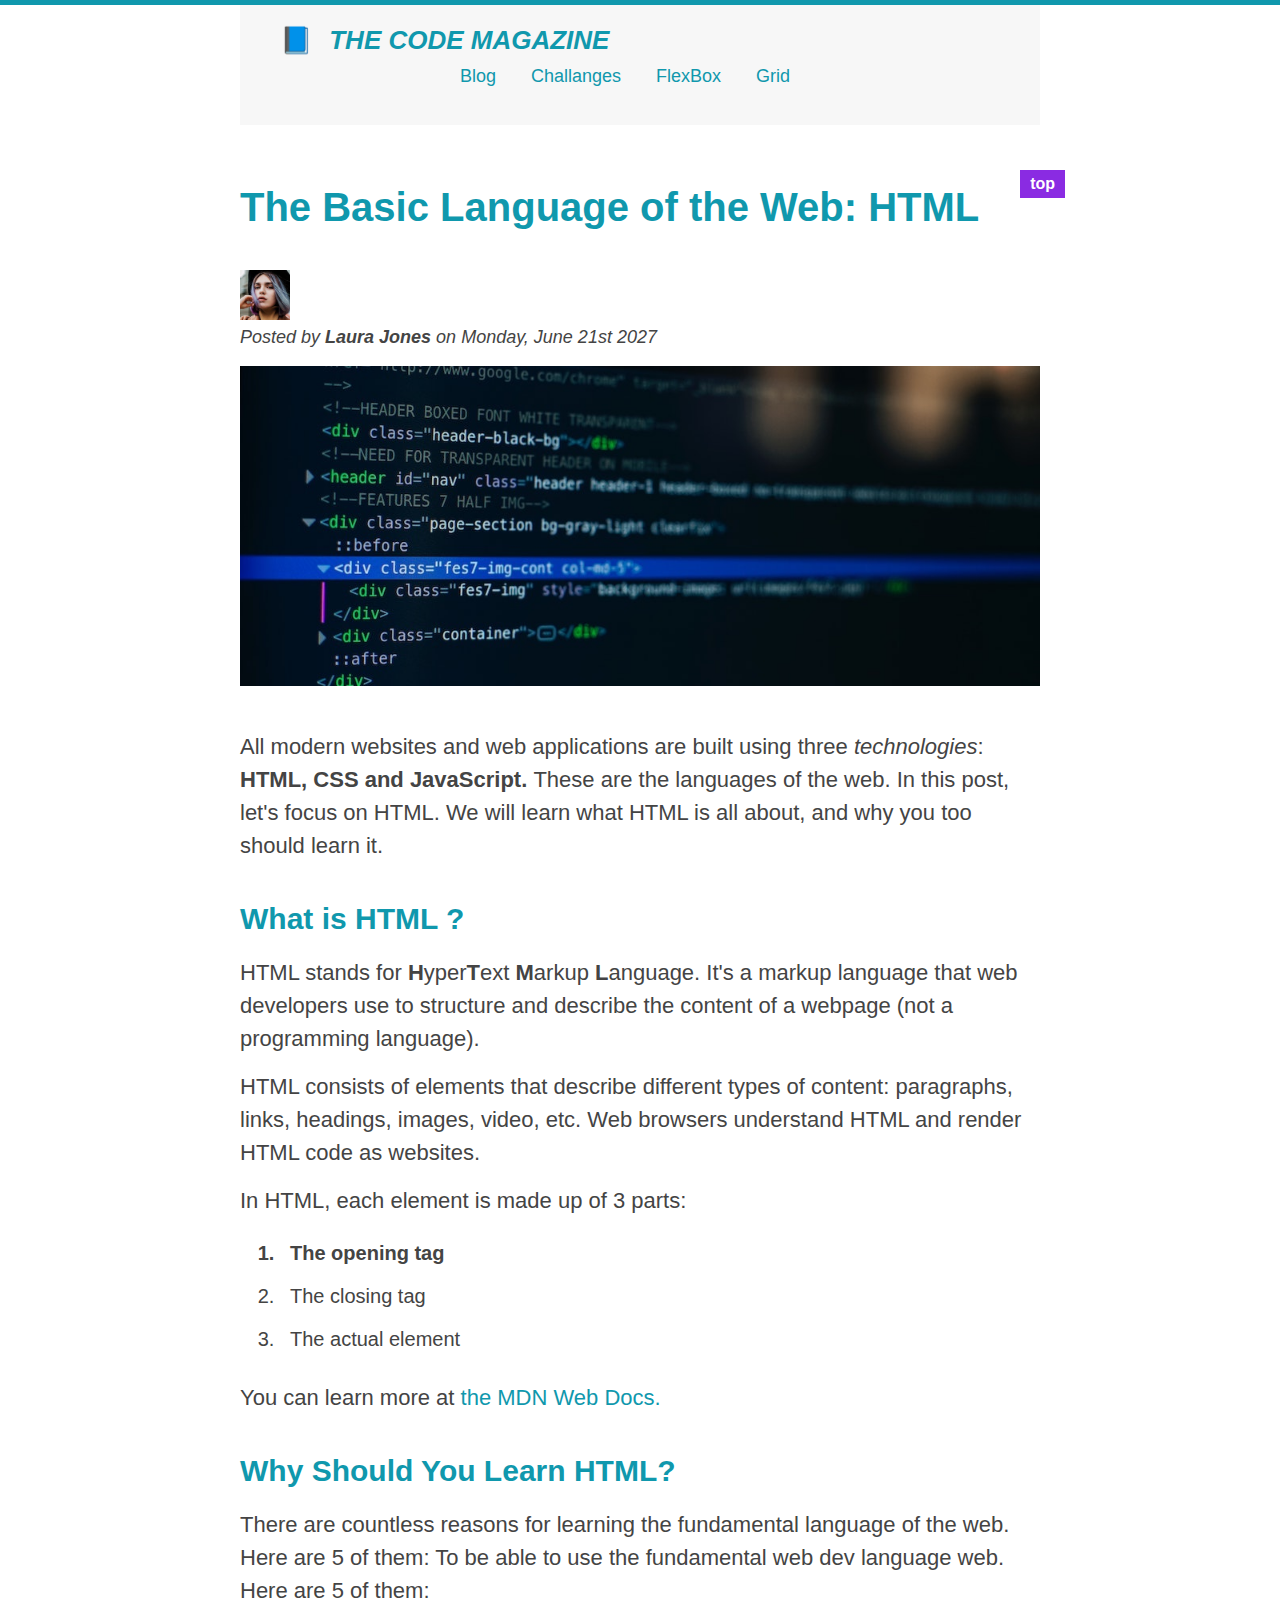
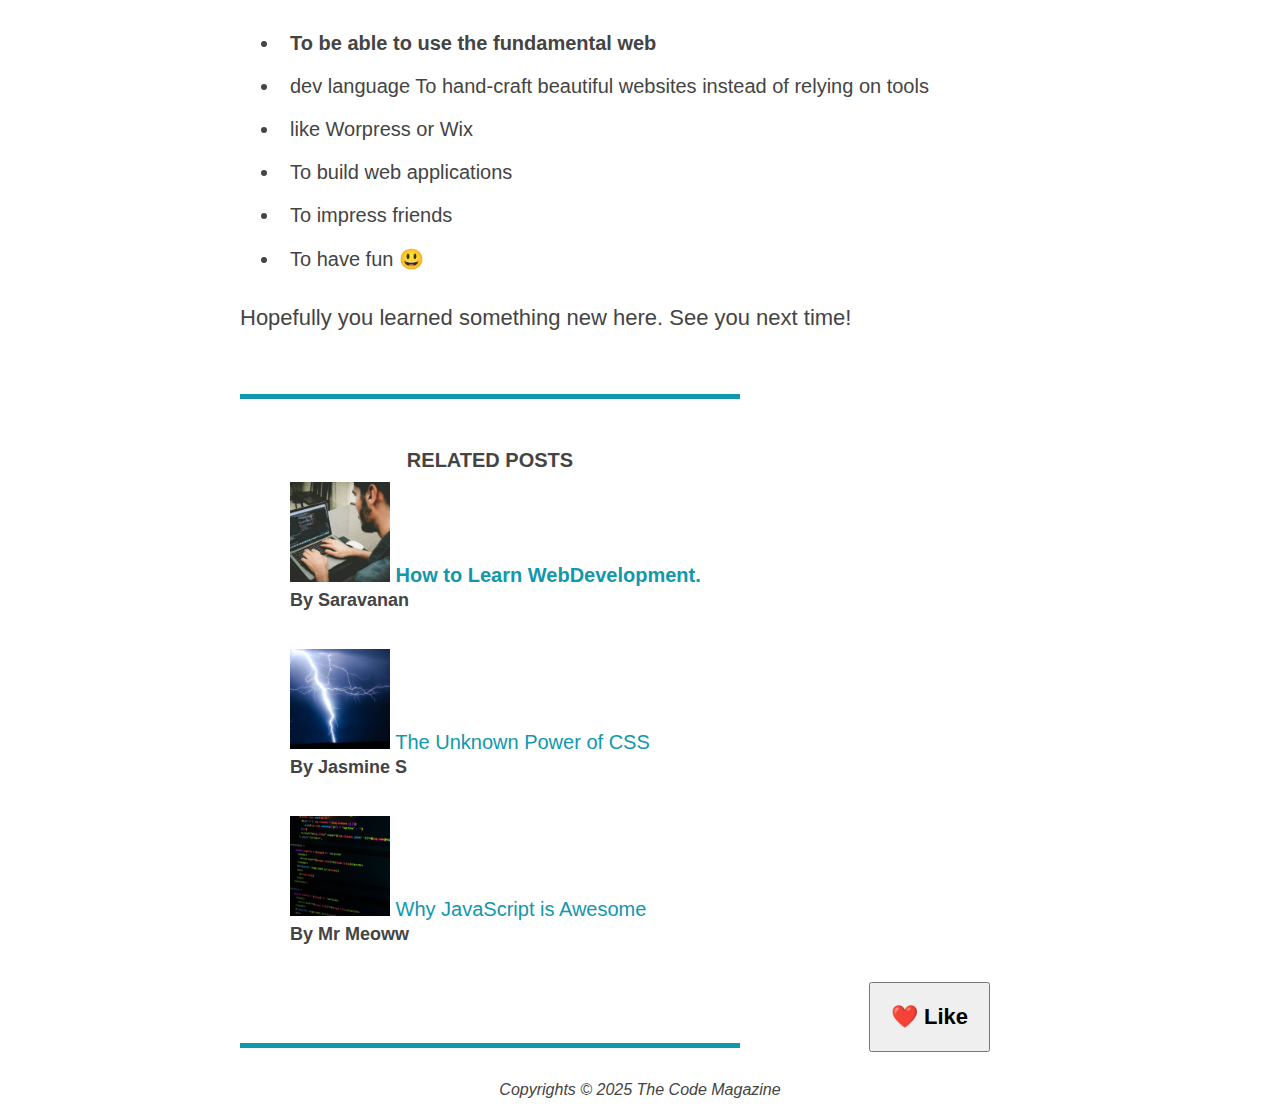
<file: CSS/index.html>
<!DOCTYPE html>
<html lang="en">
  <head>
    <meta charset="UTF-8" />
    <meta name="viewport" content="width=device-width, initial-scale=1.0" />
    <link rel="stylesheet" href="style.css" />
    <!--now the external link in connected-->

    <title>The Basic Language of the Web: HTML</title>
    <link rel="icon" href="Images/magazinelogo.png" type="images/x-icon" />
    <!-- Internal style -> it's mean we style everything on inside head tag and style the specific tag to do whatever we need to do -->
    <!-- its old method of style if we style only static web site  -->
  </head>
  <body>
    <div class="container">
      <header class="main-header">
        <h1>📘 The Code Magazine</h1>
        <div class="nav-container">
          <nav>
            <a href="blog.html" target="_blank">Blog</a>
            <a href="#">Challanges</a>
            <a href="#">FlexBox</a>
            <a href="#">Grid</a>
          </nav>
        </div>
      </header>

      <article>
        <header class="post-header">
          <!-- inline style mean-> we style everything in inside the element which we want to target the element but it's not appropiate way to style the web  -->
          <h2>The Basic Language of the Web: HTML</h2>
          <img
            src="Images/laura-jones.jpg"
            alt="auther Pic"
            width="50"
            height="50"
          />
          <p id="auther">
            Posted by <strong>Laura Jones</strong> on Monday, June 21st 2027
          </p>
          <img
            src="Images/post-img.jpg"
            alt="html images"
            title="html content post"
            width="500px"
            height="200px"
            class="post-img"
          />
        </header>
        <button>❤️ Like</button>
        <p>
          All modern websites and web applications are built using three
          <em> technologies</em>:
          <strong>HTML, CSS and JavaScript. </strong>These are the languages of
          the web. In this post, let's focus on HTML. We will learn what HTML is
          all about, and why you too should learn it.
        </p>
        <h3>What is HTML ?</h3>
        <p>
          HTML stands for <strong>H</strong>yper<strong>T</strong>ext
          <strong>M</strong>arkup <strong>L</strong>anguage. It's a markup
          language that web developers use to structure and describe the content
          of a webpage (not a programming language).
        </p>
        <p>
          HTML consists of elements that describe different types of content:
          paragraphs, links, headings, images, video, etc. Web browsers
          understand HTML and render HTML code as websites.
        </p>
        <p>In HTML, each element is made up of 3 parts:</p>
        <ol>
          <!-- ol stand for order list -->
          <li>The opening tag</li>
          <li>The closing tag</li>
          <li>The actual element</li>
        </ol>
        <p>
          You can learn more at
          <a
            href="https://developer.mozilla.org/en-US/docs/Web/HTML"
            target="_blank"
            >the MDN Web Docs.
          </a>
        </p>

        <h3>Why Should You Learn HTML?</h3>
        <p>
          There are countless reasons for learning the fundamental language of
          the web. Here are 5 of them: To be able to use the fundamental web dev
          language web. Here are 5 of them:
        </p>

        <ul>
          <!--ul stand for unorder list-->
          <li>To be able to use the fundamental web</li>
          <li>
            dev language To hand-craft beautiful websites instead of relying on
            tools
          </li>
          <li>like Worpress or Wix</li>
          <li>To build web applications</li>
          <li>To impress friends</li>
          <li>To have fun 😃</li>
        </ul>
        <p>Hopefully you learned something new here. See you next time!</p>
      </article>
      <aside>
        <h4>Related Posts</h4>
        <ul class="related-ul">
          <li class="ul-li">
            <img
              src="Images/related-1.jpg"
              alt="related-1 "
              width="100px"
              height="100px"
            />
            <a href="#">How to Learn WebDevelopment.</a>
            <p class="related-auther">By Saravanan</p>
          </li>
          <li class="ul-li">
            <img
              src="Images/related-2.jpg"
              alt="related-2"
              width="100"
              height="100"
            />
            <a href="#">The Unknown Power of CSS</a>
            <p class="related-auther">By Jasmine S</p>
          </li>
          <li class="ul-li">
            <img
              src="Images/related-3.jpg"
              alt="related-3"
              width="100"
              height="100"
            />
            <a href="#">Why JavaScript is Awesome</a>
            <p class="related-auther">By Mr Meoww</p>
          </li>
        </ul>
      </aside>
      <footer>
        <p id="Copyrights">Copyrights &copy; 2025 The Code Magazine</p>
      </footer>
    </div>
  </body>
</html>
</file>
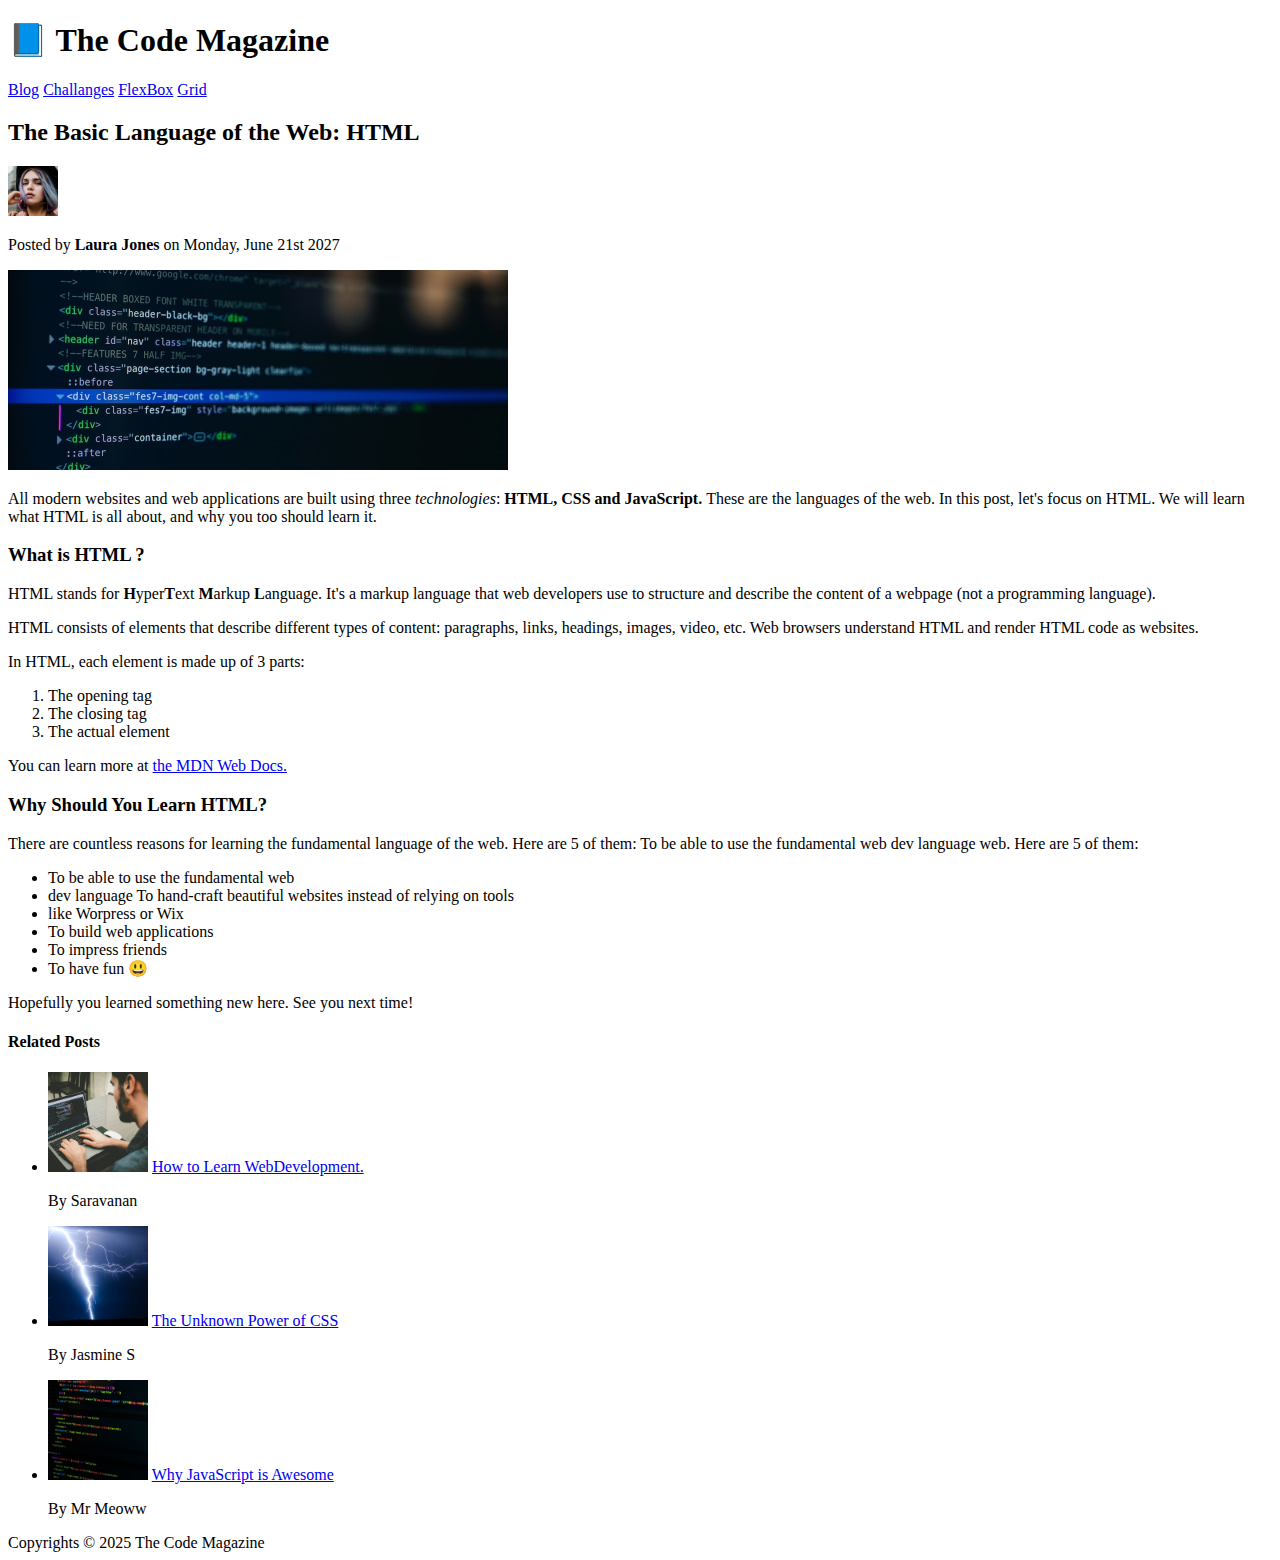
<file: HTML/index.html>
<!DOCTYPE html>
<html lang="en">
  <head>
    <meta charset="UTF-8" />
    <meta name="viewport" content="width=device-width, initial-scale=1.0" />

    <title>The Basic Language of the Web: HTML</title>
    <link rel="icon" href="Images/magazinelogo.png" type="images/x-icon" />
  </head>
  <body>
    <header>
      <h1>📘 The Code Magazine</h1>

      <nav>
        <a href="blog.html" target="_blank">Blog</a>
        <a href="#">Challanges</a>
        <a href="#">FlexBox</a>
        <a href="#">Grid</a>
      </nav>
    </header>

    <article>
      <header>
        <h2>The Basic Language of the Web: HTML</h2>
        <img
          src="Images/laura-jones.jpg"
          alt="auther Pic"
          width="50"
          height="50"
        />
        <p>Posted by <strong>Laura Jones</strong> on Monday, June 21st 2027</p>
        <img
          src="Images/post-img.jpg"
          alt="html images"
          title="html content post"
          width="500px"
          height="200px"
        />
      </header>
      <p>
        All modern websites and web applications are built using three
        <em> technologies</em>: <strong>HTML, CSS and JavaScript. </strong>These
        are the languages of the web. In this post, let's focus on HTML. We will
        learn what HTML is all about, and why you too should learn it.
      </p>
      <h3>What is HTML ?</h3>
      <p>
        HTML stands for <strong>H</strong>yper<strong>T</strong>ext
        <strong>M</strong>arkup <strong>L</strong>anguage. It's a markup
        language that web developers use to structure and describe the content
        of a webpage (not a programming language).
      </p>
      <p>
        HTML consists of elements that describe different types of content:
        paragraphs, links, headings, images, video, etc. Web browsers understand
        HTML and render HTML code as websites.
      </p>
      <p>In HTML, each element is made up of 3 parts:</p>
      <ol>
        <!-- ol stand for order list -->
        <li>The opening tag</li>
        <li>The closing tag</li>
        <li>The actual element</li>
      </ol>
      <p>
        You can learn more at
        <a
          href="https://developer.mozilla.org/en-US/docs/Web/HTML"
          target="_blank"
          >the MDN Web Docs.
        </a>
      </p>

      <h3>Why Should You Learn HTML?</h3>
      <p>
        There are countless reasons for learning the fundamental language of the
        web. Here are 5 of them: To be able to use the fundamental web dev
        language web. Here are 5 of them:
      </p>

      <ul>
        <!--ul stand for unorder list-->
        <li>To be able to use the fundamental web</li>
        <li>
          dev language To hand-craft beautiful websites instead of relying on
          tools
        </li>
        <li>like Worpress or Wix</li>
        <li>To build web applications</li>
        <li>To impress friends</li>
        <li>To have fun 😃</li>
      </ul>
      <p>Hopefully you learned something new here. See you next time!</p>
    </article>
    <aside>
      <h4>Related Posts</h4>
      <ul>
        <li>
          <img
            src="Images/related-1.jpg"
            alt="related-1 "
            width="100px"
            height="100px"
          />
          <a href="#">How to Learn WebDevelopment.</a>
          <p>By Saravanan</p>
        </li>
        <li>
          <img
            src="Images/related-2.jpg"
            alt="related-2"
            width="100"
            height="100"
          />
          <a href="#">The Unknown Power of CSS</a>
          <p>By Jasmine S</p>
        </li>
        <li>
          <img
            src="Images/related-3.jpg"
            alt="related-3"
            width="100"
            height="100"
          />
          <a href="#">Why JavaScript is Awesome</a>
          <p>By Mr Meoww</p>
        </li>
      </ul>
    </aside>
    <footer>Copyrights &copy; 2025 The Code Magazine</footer>
  </body>
</html>
</file>
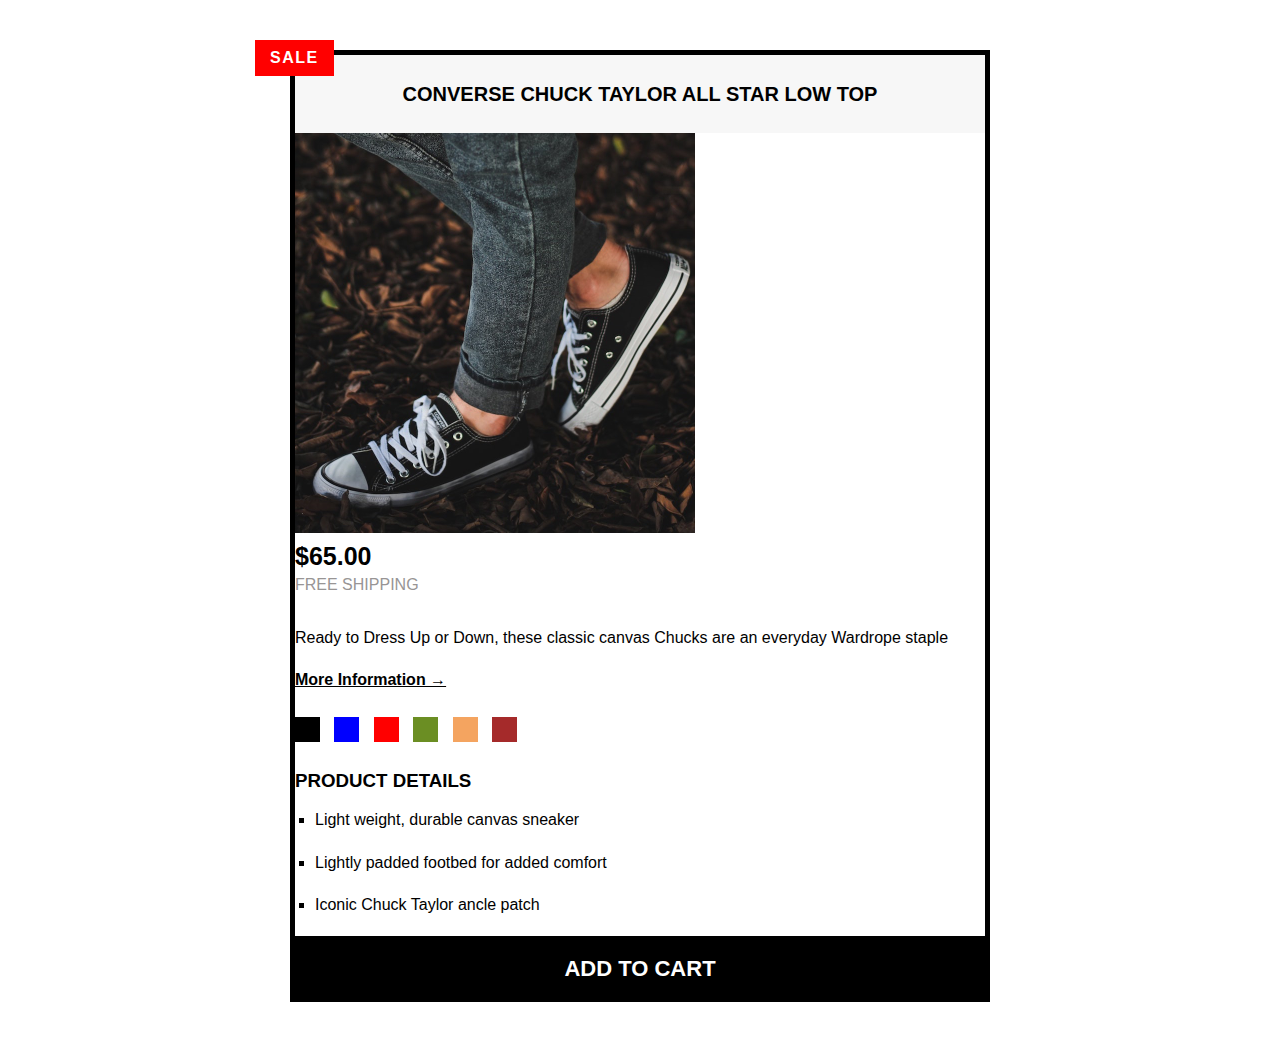
<file: CSS/Challange2.html>
<!DOCTYPE html>
<html lang="en">
  <head>
    <meta charset="UTF-8" />
    <meta name="viewport" content="width=device-width, initial-scale=1.0" />
    <title>Challange 2</title>
    <link rel="stylesheet" href="challange.css" />
  </head>
  <body>
    <div class="container">
      <article class="article">
        <h2 class="title">Converse Chuck Taylor All Star Low Top</h2>
        <img
          src="Images/challenges.jpg"
          alt="challenges"
          width="400"
          height="400"
          class="post-img"
        />
        <p class="price-tag"><strong>$65.00</strong></p>
        <p class="shipping">Free Shipping</p>
        <p class="details-p">
          Ready to Dress Up or Down, these classic canvas Chucks are an everyday
          Wardrope staple
        </p>
        <a class="Info" href="#">More Information &rarr;</a>
        <div>
          <div class="box box-1"></div>
          <div class="box box-2"></div>
          <div class="box box-3"></div>
          <div class="box box-4"></div>
          <div class="box box-5"></div>
          <div class="box box-6"></div>
        </div>

        <h3 class="product">Product Details</h3>
        <nav>
          <ul class="ul-list">
            <li>Light weight, durable canvas sneaker</li>
            <li>Lightly padded footbed for added comfort</li>
            <li>Iconic Chuck Taylor ancle patch</li>
          </ul>
        </nav>
        <button class="button">add to cart</button>
        <div class="sale">
          <p class="text">Sale</p>
        </div>
      </article>
    </div>
  </body>
</html>
</file>
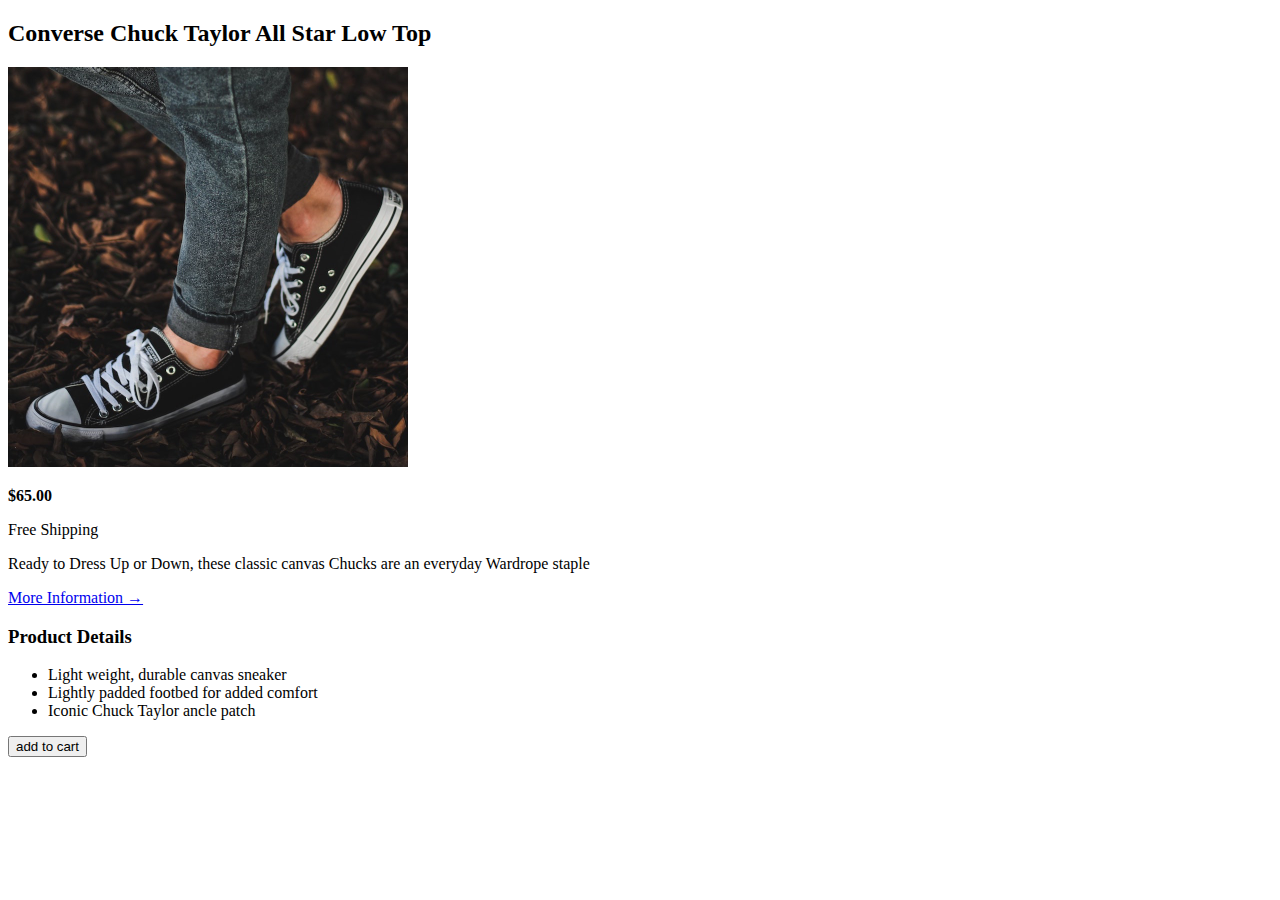
<file: HTML/Challange2.html>
<!DOCTYPE html>
<html lang="en">
  <head>
    <meta charset="UTF-8" />
    <meta name="viewport" content="width=device-width, initial-scale=1.0" />
    <title>Challange 2</title>
  </head>
  <body>
    <article>
      <h2>Converse Chuck Taylor All Star Low Top</h2>
      <img
        src="Images/challenges.jpg"
        alt="challenges"
        width="400"
        height="400"
      />
      <p><strong>$65.00</strong></p>
      <p>Free Shipping</p>
      <p>
        Ready to Dress Up or Down, these classic canvas Chucks are an everyday
        Wardrope staple
      </p>
      <a href="#">More Information &rarr;</a>

      <article>
        <h3>Product Details</h3>
        <nav>
          <ul>
            <li>Light weight, durable canvas sneaker</li>
            <li>Lightly padded footbed for added comfort</li>
            <li>Iconic Chuck Taylor ancle patch</li>
          </ul>
        </nav>
      </article>
      <button>add to cart</button>
    </article>
  </body>
</html>
</file>
<file: CSS/style.css>
/* external style of css --> it's really good way to style the html content of the page.Nowadays most the developers following this way  */
* {
  margin: 0;
  padding: 0;
}
body {
  border-top: 5px solid #1098ad;
  /* not all the propert inheritance from parents */
  color: red;
  font-family: sans-serif;

  /* border-top: 5px solid #1098ad; */
}
h1,
h2,
h3,
h4,
p,
li {
  font-family: sans-serif;
  color: #444;
}
h1,
h2,
h3 {
  color: #1098ad;
}
h1 {
  font-size: 26px;
  /* font-family: sans-serif; */
  text-transform: uppercase;
  font-style: italic;
}
h2 {
  font-size: 40px;
  /* font-family: sans-serif; */
  margin-bottom: 40px;
}
h3 {
  font-size: 30px;
  margin-bottom: 20px;
  margin-top: 40px;
  /* font-family: sans-serif; */
}
h4 {
  font-size: 20px;
  /* font-family: sans-serif; */
  text-transform: uppercase;
  text-align: center;
}
p {
  font-size: 22px;
  /* font-family: sans-serif; */
  line-height: 1.5;
  margin-bottom: 15px;
}
nav {
  font-size: 18px;
  text-align: center;
}
article {
  margin-bottom: 60px;
}
li {
  font-size: 20px;
  padding: 10px;
  /* font-family: sans-serif; */
  /* list-style-type: circle; */
}
ul,
ol {
  margin-left: 40px;
  margin-bottom: 20px;
}

nav a:link {
  display: inline-block;
  margin-right: 30px;
  margin-top: 10px;
  /* padding: 10px; */
}
/* nav a:link:last-child {
  margin-right: 0;
}
nav a:link:first-child {
  margin-right: 0;
} */
/* desentend Selector */
/* footer p {
  font-size: 16px;
}
 nested desentend selector 
article header p {
  font-size: 16px;
  font-style: italic;
} */

/* #Id Selector */
#auther {
  font-size: 18px;
  font-style: italic;
}
#Copyrights {
  font-size: 16px;
  font-style: italic;
  margin-top: 30px;
  text-align: center;
}
.related-auther {
  font-size: 18px;
  font-weight: bold;
}
/* .ul-li {
  list-style: none;
} */
.related-ul {
  list-style: none;
}
.container {
  width: 800px;
  margin: 0 auto;
  position: relative;
}
.main-header {
  /* if we give only two values it means (top and bottom, left and right) then we give 4 values it means (top,right,bottom,left) */
  background-color: #f7f7f7;
  padding: 20px 40px;
  margin-bottom: 60px;
  height: 80px;
  /* position: relative; */
}
aside {
  color: #f7f7f7;
  border-top: 5px solid #1098ad;
  border-bottom: 5px solid #1098ad;
  /* padding-top: 50px;
  padding-bottom: 50px; */
  padding: 50px 0;
  width: 500px;
}
li:first-child {
  font-weight: bold;
}

/* li:nth-child(2) {
  font-style: italic;
}
li:nth-child(odd) {
  color: red;
} */
/* !this won't work in normal elements like paragraph it's complicated to design that */
/* article p:last-child {
  color: red;
} */
/* ?psudo class in links */
/* pseudo class selectors (:) */
a:link {
  color: #1098ad;
  text-decoration: none;
}
a:visited {
  color: #1098ad;
}
a:hover {
  color: orangered;
  text-decoration: underline orangered;
  font-weight: bold;
}
a:active {
  color: green;
  font-style: italic;
}
.post-header {
  margin-bottom: 40px;
  /* position: relative; */
}
.post-img {
  /* width: 800px; */
  /* it's take dimenstion of parents width  */
  width: 100%;
  /* height: 200px; */
  height: auto;
  /* margin: 100px; */
}
button {
  position: absolute;
  font-size: 22px;
  padding: 20px;
  cursor: pointer;
  font-weight: bold;
  /* bottom: 50px;
  right: 50px; */
  /* top: 0;
  left: 0; */
  /* top: 0;
  right: 0; */
  bottom: 50px;
  right: 50px;
}
/* pseudo element selectors (::) */
h1::first-letter {
  font-style: normal;
  margin-right: 10px;
}
/* h2::first-letter {
  font-size: 80px;
} */

/* sibling selector */
/* h3 + p::first-line {
  color: red;
} */
h2 {
  /* this bg colour for reference to fit the position property */
  /* background-color: orange; */
  position: relative;
}
h2::after {
  /* bydefault pseudo elements are inline elements */
  content: "top";
  color: #ffffff;
  background-color: blueviolet;
  font-weight: bold;
  display: inline-block;
  font-size: 16px;
  padding: 5px 10px;
  position: absolute;
  margin-left: 20px;
  /* top: 0;
  right: 0; */
  /* bottom: 0;
  right: 0; */
  /* ?we can also give negative values values in position values if we give negative values it will move outside the parent class */
  right: -25px;
  top: -15px;
}
</file>
<file: CSS/challange.css>
* {
  margin: 0;
  padding: 0;
}
.container {
  width: 700px;
  margin: 50px auto;
}
.post-img {
  width: 400px;
  height: auto;
}
body {
  font-family: sans-serif;
  line-height: 1.4;
}
.article {
  border: 5px solid black;
  position: relative;
}
.title {
  text-transform: uppercase;
  background-color: #f7f7f7;
  text-align: center;
  padding: 25px;
  font-size: 20px;
}
.price-tag {
  font-weight: bold;
  font-size: 25px;
}
.shipping {
  color: #989595;
  text-transform: uppercase;
  margin-bottom: 30px;
}
a:link {
  color: #000;
  font-weight: bold;
  display: inline-block;
  margin-bottom: 25px;
}
a:visited {
  color: #000;
  font-weight: bold;
}
a:hover {
  color: #000;
  text-decoration: none;
  font-weight: bold;
}
a:active {
  color: #000;
  text-decoration: none;
  font-weight: bold;
}
.details-p {
  margin-bottom: 20px;
}
.product {
  text-transform: uppercase;
  margin-bottom: 15px;
  margin-top: 20px;
}
.ul-list {
  list-style: square;
  margin-left: 20px;
  margin-bottom: 15px;
}
.ul-list li {
  margin-bottom: 20px;
}
button {
  border: none;
  width: 100%;
  border-top: 5px solid black;
  background-color: #000;
  color: white;
  font-size: 22px;
  font-weight: bold;
  text-transform: uppercase;
  cursor: pointer;
  padding: 15px;
}
button:hover {
  background-color: #f7f7f7;
  color: #000;
}
.box {
  width: 25px;
  height: 25px;
  display: inline-block;
  margin-right: 10px;
}
.box-1 {
  /* width: 25px;
  height: 25px; */
  background-color: #000;
}
.box-2 {
  /* width: 25px;
  height: 25px; */
  background-color: blue;
}
.box-3 {
  /* width: 25px;
  height: 25px; */
  background-color: red;
}
.box-4 {
  /* width: 25px;
  height: 25px; */
  background-color: olivedrab;
}
.box-5 {
  /* width: 25px;
  height: 25px; */
  background-color: sandybrown;
}
.box-6 {
  /* width: 25px;
  height: 25px; */
  background-color: brown;
}
/* .title::before {
  position: absolute;
  content: "Sale";
  background-color: red;
  padding: 15px;
  text-transform: uppercase;
  color: #f7f7f7;
  left: -35px;
  top: -35px;
} */
.text {
  text-align: center;
}
.sale {
  background-color: red;
  color: white;
  /* width: 70px;
  height: auto; */
  display: inline; /*it now small based on content not occpupy entire page*/
  text-transform: uppercase;
  padding: 7px 15px;
  /* text-align: center; */
  font-weight: bold;
  position: absolute;
  left: -40px;
  top: -15px;
  letter-spacing: 1.5px;
}
</file>
